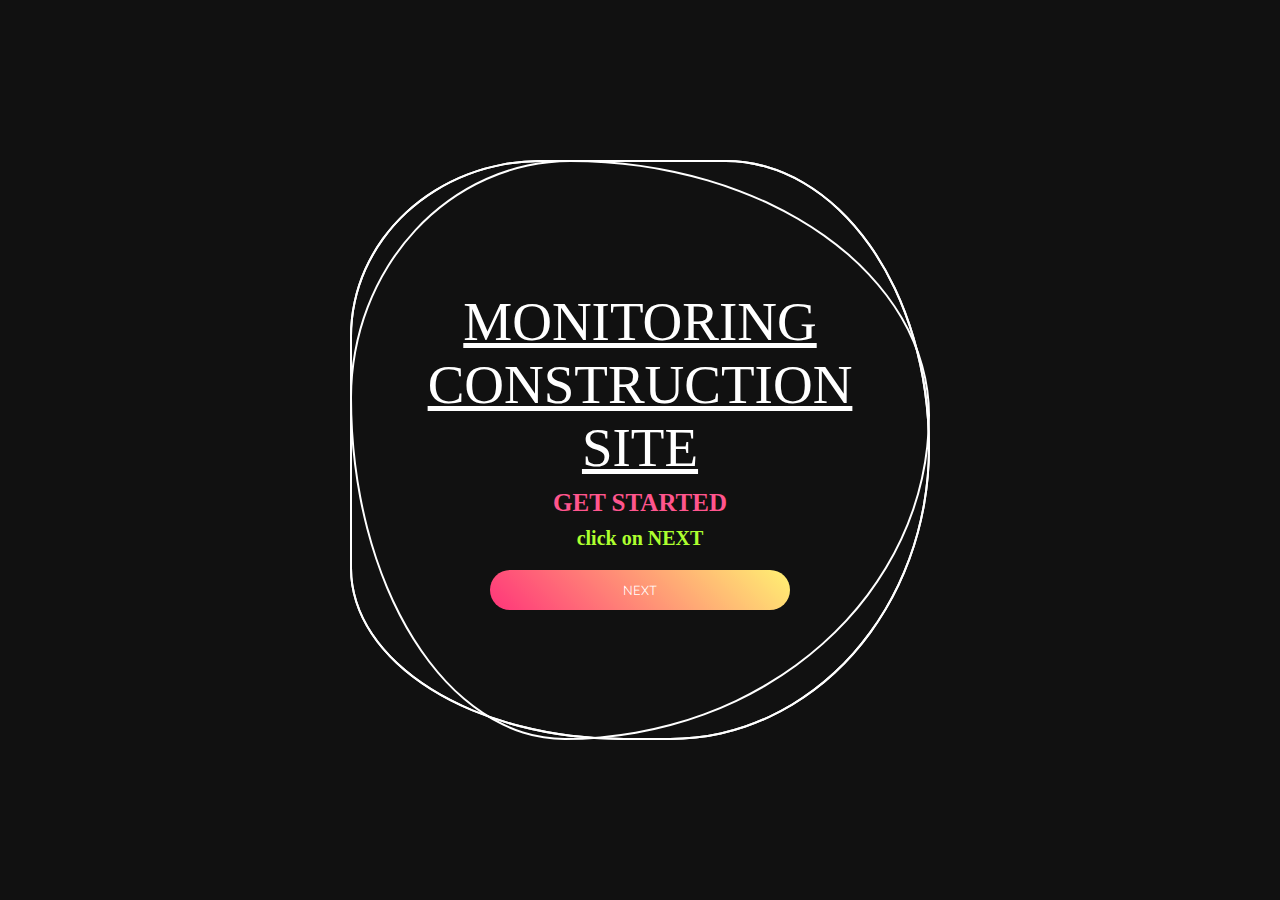
<file: index.html>
<!DOCTYPE html>
<html lang="en">
<head>
    <meta charset="UTF-8">
    <meta http-equiv="X-UA-Compatible" content="IE=edge">
    <meta name="viewport" content="width=device-width, initial-scale=1.0">
    <title>MONITORING CONSTRUCTION SITE</title>
    <link rel="stylesheet" href="start.css">
</head>
<body>
    <!--ring div starts here-->
<div class="ring">
  <i style="--clr:#00ff0a;"></i>
  <i style="--clr:#ff0057;"></i>
  <i style="--clr:#fffd44;"></i>
  <div class="login">
    <center><div class="head">MONITORING CONSTRUCTION SITE</div>
    <h3 class="details">GET STARTED</h3>
    <h4 class="nextBTN">click on NEXT</h4></center>
    <div class="inputBx">
      <a href="login.html"><input type="submit" value="NEXT" onc></a>
    </div>
  </div>
</div>
<!--ring div ends here-->
</body>
</html>
</file>
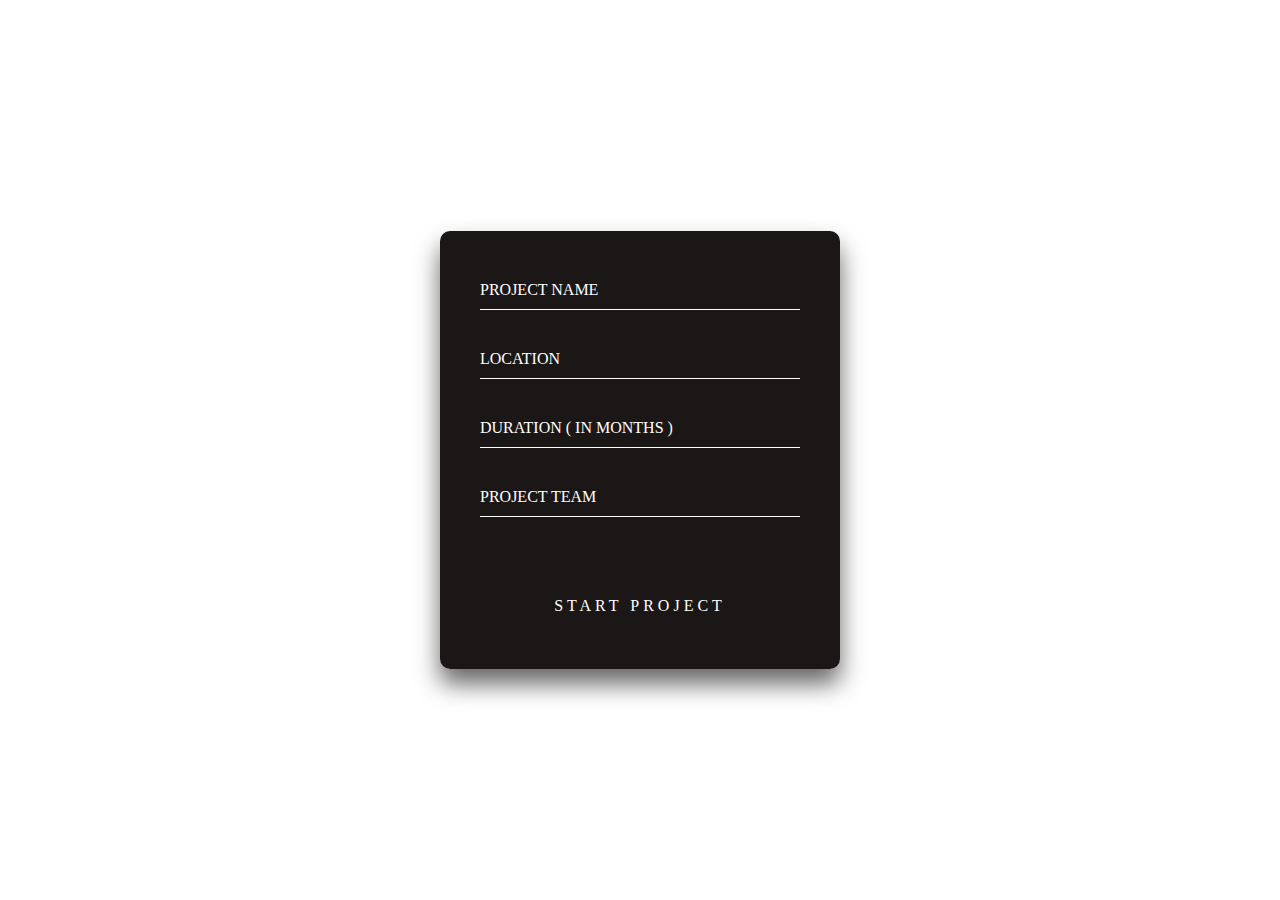
<file: form1.html>
<!DOCTYPE html>
<html lang="en">
<head>
    <meta charset="UTF-8">
    <meta name="viewport" content="width=device-width, initial-scale=1.0">
    <link rel="stylesheet" type="text/css" 
    href="form.css">
    <title>INFORMATION PAGE</title>
</head>
<body>
    <div class="login-box">
 
        <form>
          <div class="user-box">
            <input type="text" name="" required="">
            <label>PROJECT NAME</label>
          </div>
          <div class="user-box">
            <input type="text" name="" required="">
            <label>LOCATION</label>
          </div>
          <div class="user-box">
            <input type="text" name="" required="">
            <label>DURATION ( IN MONTHS )</label>
          </div>
          <div class="user-box">
            <input type="text" name="" required="">
            <label>PROJECT TEAM</label>
          </div>
          <center>
          <a href="dashboard.html" >
                 START PROJECT
          </a></center>
        </form>
      </div>

</body>
</html>
</file>
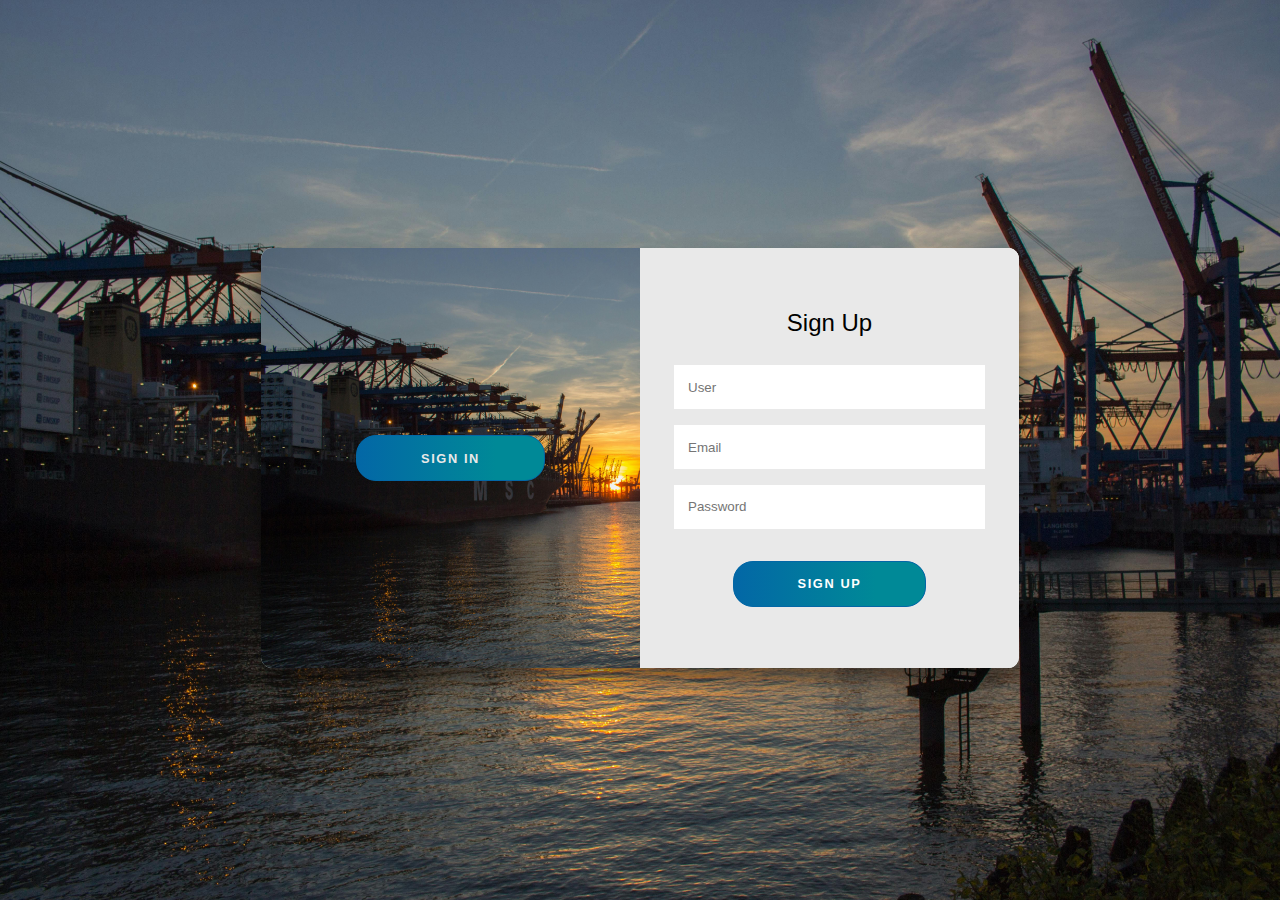
<file: login.html>
<!DOCTYPE html>
<html lang="en">
<head>
    <meta charset="UTF-8">
    <meta name="viewport" content="width=device-width, initial-scale=1.0">
    <link rel="stylesheet" href="login.css">
    <script defer src="login.js"></script>
    <title>Login Page</title>
</head>
<body>
    <div class="container right-panel-active">
        <!-- Sign Up -->
        <div class="container__form container--signup">
            <form action="#" class="form" id="form1">
                <h2 class="form__title">Sign Up</h2>
                <input type="text" placeholder="User" class="input" />
                <input type="email" placeholder="Email" class="input" />
                <input type="password" placeholder="Password" class="input" />
               <button class="btn" id="signUpBtn"><a href="form1.html">Sign Up</a></button>
            </form>
        </div>
    
        <!-- Sign In -->
        <div class="container__form container--signin">
            <form action="#" class="form" id="form2">
                <h2 class="form__title">Sign In</h2>
                <input type="email" placeholder="Email" class="input" />
                <input type="password" placeholder="Password" class="input" />
                <a href="#" class="link">Forgot your password?</a>
                <button class="btn" id="signInBtn"><a href="dashboard.html">Sign In</a></button>
            </form>
        </div>
    
        <!-- Overlay -->
        <div class="container__overlay">
            <div class="overlay">
                <div class="overlay__panel overlay--left">
                    <button class="btn" id="signIn">Sign In</button>
                </div>
                <div class="overlay__panel overlay--right">
                    <button class="btn" id="signUp">Sign Up</button>
                </div>
            </div>
        </div>
    </div>
</body>
</html>
</file>
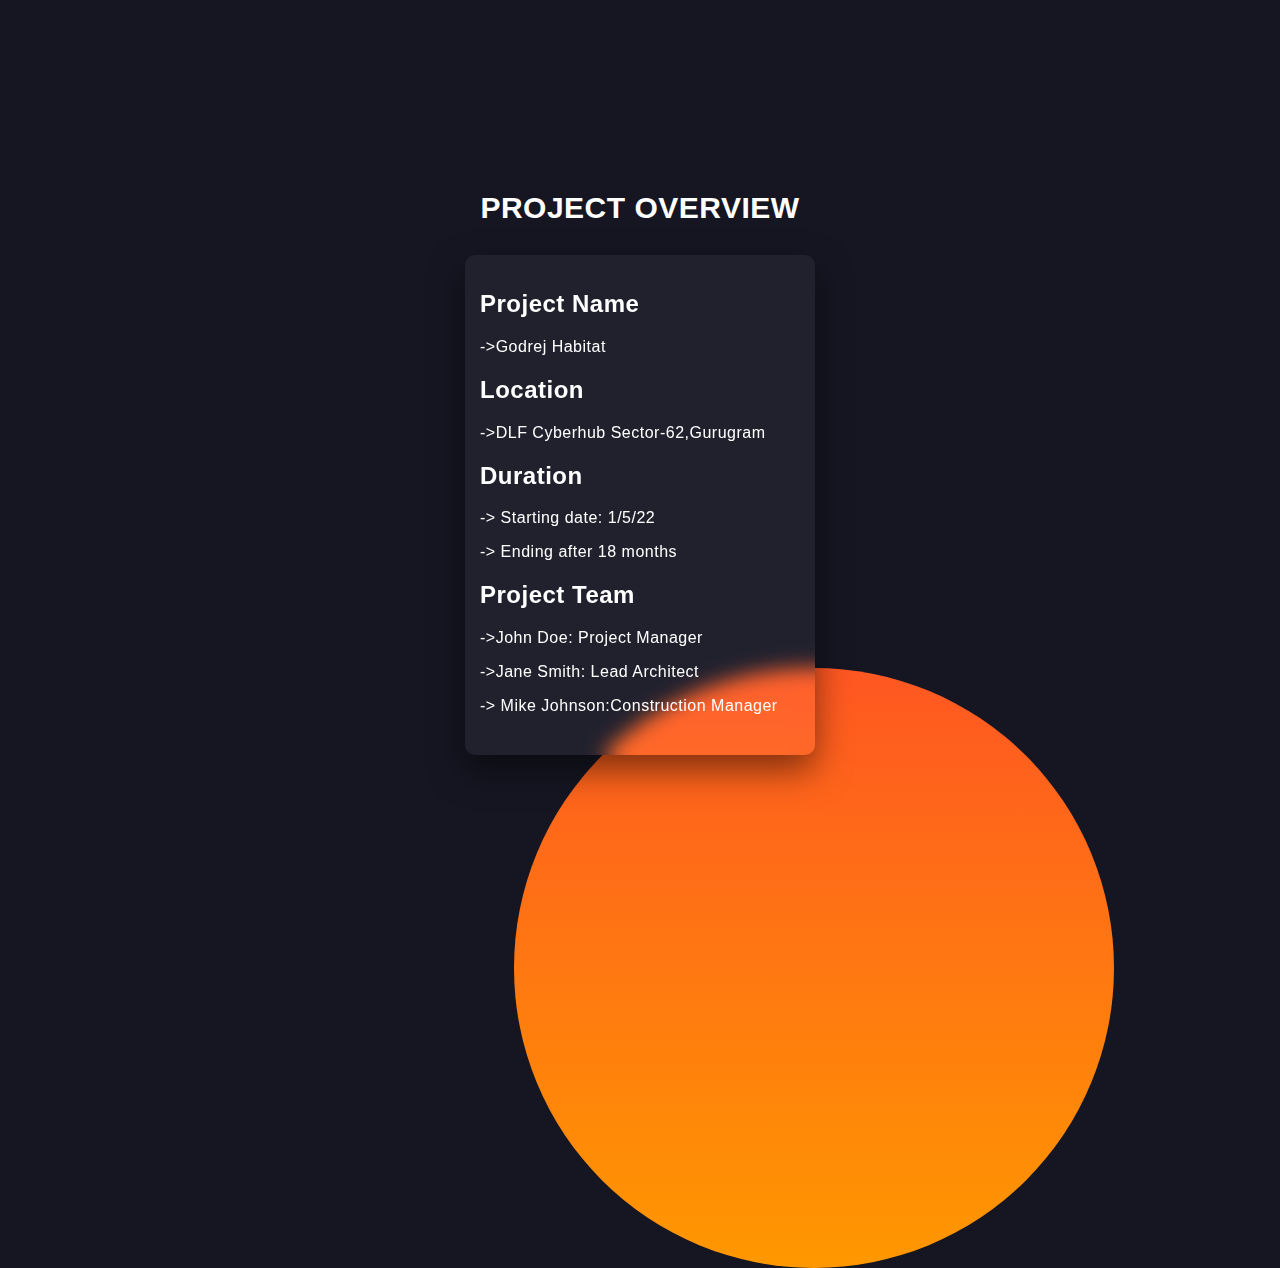
<file: projectOverview.html>
<!DOCTYPE html>
<html lang="en">
<head>
  <meta charset="UTF-8">
  <meta name="viewport" content="width=device-width, initial-scale=1.0">
  <link rel="stylesheet" href="projectOverview.css">
  <title>Project Overview</title>
</head>
<body class="black-theme">
  <div class="container">
    <p class="head">PROJECT OVERVIEW</p>
    <div class="card">
      <div class="card__top" id="info">
        <h2>Project Name</h2>
        <p>->Godrej Habitat</p>
        <h2>Location</h2>
        <p>->DLF Cyberhub Sector-62,Gurugram</p>
        <h2>Duration</h2>
        <p>-> Starting date: 1/5/22</p>
        <p>-> Ending after 18 months</p>
        <h2>Project Team</h2>
        <p>->John Doe: Project Manager</p><p></p>
        <p>->Jane Smith: Lead Architect</p>
        <p>-> Mike Johnson:Construction Manager</p>
        
      </div>
    </div>
  </div>
    </body>
</html><nav>
</file>
<file: start.css>
@import url("https://fonts.googleapis.com/css2?family=Quicksand:wght@300&display=swap");
* {
  margin: 0;
  padding: 0;
  box-sizing: border-box;
  font-family: "Quicksand", sans-serif;
}
body {
  display: flex;
  justify-content: center;
  align-items: center;
  min-height: 100vh;
  background: #111;
  width: 100%;
  overflow: hidden;
}
.ring {
  position: relative;
  width: 580px;
  height: 580px;
  display: flex;
  justify-content: center;
  align-items: center;
}
.ring i {
  position: absolute;
  inset: 0;
  border: 2px solid #fff;
  transition: 0.5s;
}
.ring i:nth-child(1) {
  border-radius: 38% 62% 63% 37% / 41% 44% 56% 59%;
  animation: animate 6s linear infinite;
}
.ring i:nth-child(2) {
  border-radius: 41% 44% 56% 59%/38% 62% 63% 37%;
  animation: animate 4s linear infinite;
}
.ring i:nth-child(3) {
  border-radius: 41% 44% 56% 59%/38% 62% 63% 37%;
  animation: animate2 10s linear infinite;
}
.ring:hover i {
  border: 6px solid var(--clr);
  filter: drop-shadow(0 0 20px var(--clr));
}
@keyframes animate {
  0% {
    transform: rotate(0deg);
  }
  100% {
    transform: rotate(360deg);
  }
}
@keyframes animate2 {
  0% {
    transform: rotate(360deg);
  }
  100% {
    transform: rotate(0deg);
  }
}
.login {
  position: absolute;
  width: 300px;
  height: 100%;
  display: flex;
  justify-content: center;
  align-items: center;
  flex-direction: column;
  gap: 20px;
}
.login h1,h2,h3,h4,div {
  color: #fff;
}
.login .inputBx {
  position: relative;
  width: 100%;
}
.login .inputBx input {
  position: relative;
  width: 100%;
  padding: 12px 20px;
  background: transparent;
  border: 2px solid #fff;
  border-radius: 40px;
  color: #fff;
  box-shadow: none;
  outline: none;
}
.login .inputBx input[type="submit"] {
  width: 100%;
  background: #0078ff;
  background: linear-gradient(45deg, #ff357a, #fff172);
  border: none;
  cursor: pointer;
}
.login .inputBx input::placeholder {
  color: rgba(255, 255, 255, 0.75);
}
.login .links {
  position: relative;
  width: 100%;
  display: flex;
  align-items: center;
  justify-content: space-between;
  padding: 0 20px;
}
.login .links a {
  color: #fff;
  text-decoration: none;
}

.head{
    font-family: geneva;
    text-decoration: underline;
    font-size: 55px;
}

.details{
    font-family: geneva;
    font-size: 25px;
    padding: 10px;
    color: #ff558d;
}

.nextBTN{
    font-family: geneva;
    color: greenyellow;
    font-size: 20px;
}
</file>
<file: form.css>
.login-box {
    position: absolute;
    top: 50%;
    left: 50%;
    width: 400px;
    padding: 40px;
    transform: translate(-50%, -50%);
    background: rgba(24, 20, 20, 0.987);
    box-sizing: border-box;
    box-shadow: 0 15px 25px rgba(0,0,0,.6);
    border-radius: 10px;
  }
  
  .login-box .user-box {
    position: relative;
  }
  
  .login-box .user-box input {
    width: 100%;
    padding: 10px 0;
    font-size: 16px;
    color: #fff;
    margin-bottom: 30px;
    border: none;
    border-bottom: 1px solid #fff;
    outline: none;
    background: transparent;
  }
  
  .login-box .user-box label {
    position: absolute;
    top: 0;
    left: 0;
    padding: 10px 0;
    font-size: 16px;
    color: #fff;
    pointer-events: none;
    transition: .5s;
  }
  
  .login-box .user-box input:focus ~ label,
  .login-box .user-box input:valid ~ label {
    top: -20px;
    left: 0;
    color: #bdb8b8;
    font-size: 12px;
  }
  
  .login-box form a {
    position: relative;
    display: inline-block;
    padding: 10px 20px;
    color: #ffffff;
    font-size: 16px;
    text-decoration: none;
    text-transform: uppercase;
    overflow: hidden;
    transition: .5s;
    margin-top: 40px;
    letter-spacing: 4px
  }
  
  .login-box a:hover {
    background: #03f40f;
    color: #fff;
    border-radius: 5px;
    box-shadow: 0 0 5px #03f40f,
                0 0 25px #03f40f,
                0 0 50px #03f40f,
                0 0 100px #03f40f;
  }
  
  .login-box a span {
    position: absolute;
    display: block;
  }
  
  @keyframes btn-anim1 {
    0% {
      left: -100%;
    }
  
    50%,100% {
      left: 100%;
    }
  }
  
  .login-box a span:nth-child(1) {
    bottom: 2px;
    left: -100%;
    width: 100%;
    height: 2px;
    background: linear-gradient(90deg, transparent, #03f40f);
    animation: btn-anim1 2s linear infinite;
  }
</file>
<file: login.css>
/* author: https://codepen.io/dnlzrgz/pen/LYNVyPL 
Daniel*/
:root {
	/* COLORS */
	--white: #e9e9e9;
	--gray: #333;
	--blue: #0367a6;
	--lightblue: #008997;

	/* RADII */
	--button-radius: 0.7rem;

	/* SIZES */
	--max-width: 758px;
	--max-height: 420px;

	font-size: 16px;
	font-family: -apple-system, BlinkMacSystemFont, "Segoe UI", Roboto, Oxygen,
		Ubuntu, Cantarell, "Open Sans", "Helvetica Neue", sans-serif;
}

body {
	align-items: center;
	background-color: var(--white);
	background: url("img2.jpg");
	background-attachment: fixed;
	background-position: center;
	background-repeat: no-repeat;
	background-size: cover;
	display: grid;
	height: 100vh;
	place-items: center;
    overflow: hidden;
}

.form__title {
	font-weight: 300;
	margin: 0;
	margin-bottom: 1.25rem;
}

.link {
	color: var(--gray);
	font-size: 0.9rem;
	margin: 1.5rem 0;
	text-decoration: none;
}

.container {
	background-color: var(--white);
	border-radius: var(--button-radius);
	box-shadow: 0 0.9rem 1.7rem rgba(0, 0, 0, 0.25),
		0 0.7rem 0.7rem rgba(0, 0, 0, 0.22);
	height: var(--max-height);
	max-width: var(--max-width);
	overflow: hidden;
	position: relative;
	width: 100%;
}

.container__form {
	height: 100%;
	position: absolute;
	top: 0;
	transition: all 0.6s ease-in-out;
}

.container--signin {
	left: 0;
	width: 50%;
	z-index: 2;
}

.container.right-panel-active .container--signin {
	transform: translateX(100%);
}

.container--signup {
	left: 0;
	opacity: 0;
	width: 50%;
	z-index: 1;
}

.container.right-panel-active .container--signup {
	animation: show 0.6s;
	opacity: 1;
	transform: translateX(100%);
	z-index: 5;
}

.container__overlay {
	height: 100%;
	left: 50%;
	overflow: hidden;
	position: absolute;
	top: 0;
	transition: transform 0.6s ease-in-out;
	width: 50%;
	z-index: 100;
}

.container.right-panel-active .container__overlay {
	transform: translateX(-100%);
}

.overlay {
	background-color: var(--lightblue);
	background: url("img2.jpg");
	background-attachment: fixed;
	background-position: center;
	background-repeat: no-repeat;
	background-size: cover;
	height: 100%;
	left: -100%;
	position: relative;
	transform: translateX(0);
	transition: transform 0.6s ease-in-out;
	width: 200%;
}

.container.right-panel-active .overlay {
	transform: translateX(50%);
}

.overlay__panel {
	align-items: center;
	display: flex;
	flex-direction: column;
	height: 100%;
	justify-content: center;
	position: absolute;
	text-align: center;
	top: 0;
	transform: translateX(0);
	transition: transform 0.6s ease-in-out;
	width: 50%;
}

.overlay--left {
	transform: translateX(-20%);
}

.container.right-panel-active .overlay--left {
	transform: translateX(0);
}

.overlay--right {
	right: 0;
	transform: translateX(0);
}

.container.right-panel-active .overlay--right {
	transform: translateX(20%);
}

.btn {
	background-color: var(--blue);
	background-image: linear-gradient(90deg, var(--blue) 0%, var(--lightblue) 74%);
	border-radius: 20px;
	border: 1px solid var(--blue);
	color: var(--white);
	cursor: pointer;
	font-size: 0.8rem;
	font-weight: bold;
	letter-spacing: 0.1rem;
	padding: 0.9rem 4rem;
	text-transform: uppercase;
	transition: transform 80ms ease-in;
}

.form > .btn {
	margin-top: 1.5rem;
}

.btn:active {
	transform: scale(0.95);
}

.btn:focus {
	outline: none;
}

.form {
	background-color: var(--white);
	display: flex;
	align-items: center;
	justify-content: center;
	flex-direction: column;
	padding: 0 3rem;
	height: 100%;
	text-align: center;
}

.input {
	background-color: #fff;
	border: none;
	padding: 0.9rem 0.9rem;
	margin: 0.5rem 0;
	width: 100%;
}

@keyframes show {
	0%,
	49.99% {
		opacity: 0;
		z-index: 1;
	}

	50%,
	100% {
		opacity: 1;
		z-index: 5;
	}
}
#signUpBtn a{
	color:white;
	text-decoration: none;
}
#signUpBtn a:hover{
	color:white;
	text-decoration: none;
}
#signInBtn a{
	color:white;
	text-decoration: none;
}
#signInBtn a:hover{
	color:white;
	text-decoration: none;
}
</file>
<file: projectOverview.css>
.black-theme {
    display: flex;
    justify-content: center;
    align-items: center;
    background: #161623;
    position: relative;
    min-height: 100vh;
    overflow: hidden;
    font-family: 'Lato', sans-serif;
    letter-spacing: 0.5px;
    font-weight: 400;
}
.black-theme:before {
    position: absolute;
    content: "";
    left: 40%;
    bottom: -40%;
    width: 600px;
    height: 600px;
    background: linear-gradient(#ff5722, #ff9800);
    border-radius: 50%;
}
.black-theme .card {
    width: 350px;
    height: 500px;
    box-shadow: 0 15px 35px rgba(0, 0, 0, 0.5);
    border-radius: 10px;
    background: rgba(255, 255, 255, 0.05);
    backdrop-filter: blur(10px);
    overflow: hidden;
}
.black-theme .card .card__top {
    height: 155px;
    position: relative;
}
.black-theme .card .card__top img {
    width: 100%;
    height: 100%;
    object-fit: cover;
}
.black-theme .card .card__top .profile__photo {
    width: 130px;
    height: 130px;
    position: absolute;
    bottom: -60px;
    left: 50%;
    transform: translatex(-50%);
}
.black-theme .card .card__top .profile__photo img {
    width: 100%;
    border-radius: 50%;
    height: 100%;
    object-fit: cover;
    border: 7px solid rgba(0, 0, 0, 0.35);
}
.black-theme .card .card__content {
    text-align: center;
    color: #fff;
    padding: 5em 2.5em;
}
.black-theme .card .card__content h2 {
    font-weight: 700;
    font-size: 24px;
}
.black-theme .card .card__content h3 {
    font-weight: 400;
    margin: 5px 0 30px;
    font-size: 16px;
}
.black-theme .card .card__content p {
    text-align: left;
}
.black-theme .card .card__content p span {
    margin-right: 10px;
}
.black-theme .card .card__content p a {
    text-decoration: none;
    color: #fff;
}
.black-theme .card .card__content p a:hover {
    text-decoration: underline;
}
.black-theme .card .card__content p + p {
    margin-top: 10px;
}
.black-theme .card a.button {
    text-decoration: none;
    color: #fff;
    background: rgba(0, 0, 0, 0.85);
    padding: 9px 30px 10px 30px;
    display: inline-block;
    margin-top: 2em;
}
.black-theme .card a.button:hover {
    background: rgba(0, 0, 0, 0.7);
}
.white-theme {
    display: flex;
    justify-content: center;
    align-items: center;
    background-color: #3fe2f2;
    background-image: linear-gradient(135deg, #3fe2f2 0%, #43dbc0 16%, #29b7f2 49%, #3cabe8 86%);
    position: relative;
    min-height: 100vh;
    overflow: hidden;
    font-family: 'Lato', sans-serif;
    letter-spacing: 0.5px;
    font-weight: 400;
}
.white-theme:before {
    position: absolute;
    content: "";
    left: 40%;
    bottom: -40%;
    width: 600px;
    height: 600px;
    background: linear-gradient(135deg, #3fe2f2 0%, #43dbc0 24%, #3cabe8 91%);
    border-radius: 50%;
}
.white-theme .card {
    width: 350px;
    height: 500px;
    background: rgba(255, 255, 255, 0.30);
    box-shadow: 0 8px 32px 0 rgba(31, 38, 135, 0.37);
    backdrop-filter: blur(4px);
    border-radius: 10px;
    overflow: hidden;
}
.white-theme .card .card__top {
    height: 155px;
    position: relative;
}
.white-theme .card .card__top img {
    width: 100%;
    height: 100%;
    object-fit: cover;
}
.white-theme .card .card__top .profile__photo {
    width: 130px;
    height: 130px;
    position: absolute;
    bottom: -60px;
    left: 50%;
    transform: translatex(-50%);
}
.white-theme .card .card__top .profile__photo img {
    width: 100%;
    border-radius: 50%;
    height: 100%;
    object-fit: cover;
    border: 8px solid rgba(255, 255, 255, 0.55);
}
.white-theme .card .card__content {
    text-align: center;
    color: rgba(0, 0, 0, 0.85);
    padding: 5em 2.5em;
}
.white-theme .card .card__content h2 {
    font-weight: 700;
    font-size: 24px;
}
.white-theme .card .card__content h3 {
    font-weight: 400;
    margin: 5px 0 30px;
    font-size: 16px;
}
.white-theme .card .card__content p {
    text-align: left;
}
.white-theme .card .card__content p span {
    margin-right: 10px;
}
.white-theme .card .card__content p a {
    text-decoration: none;
    color: rgba(0, 0, 0, 0.85);
}
.white-theme .card .card__content p a:hover {
    text-decoration: underline;
}
.white-theme .card .card__content p + p {
    margin-top: 10px;
}
.white-theme .card a.button {
    text-decoration: none;
    color: #fff;
    background: rgba(0, 0, 0, 0.85);
    padding: 9px 30px 10px 30px;
    display: inline-block;
    margin-top: 2em;
}
.white-theme .card a.button:hover {
    background: rgba(0, 0, 0, 0.7);
}
#switch {
    position: absolute;
    top: 35px;
    right: 35px;
    background: #fff;
    border-radius: 50px;
    width: 50px;
    height: 50px;
    display: flex;
    justify-content: center;
    align-items: center;
    cursor: pointer;
}
#switch:hover i {
    animation: rotation 1.5s linear forwards infinite;
}
#switch i {
    font-size: 1.5rem;
}
@keyframes rotation {
    0% {
        transform: rotate(0deg);
   }
    100% {
        transform: rotate(360deg);
   }
}

#info{
 color: white;
 padding: 15px;
}

.head{
 color: white;
 font-size: 30px;
 text-align: center;
 font-weight: bold;
}
</file>
